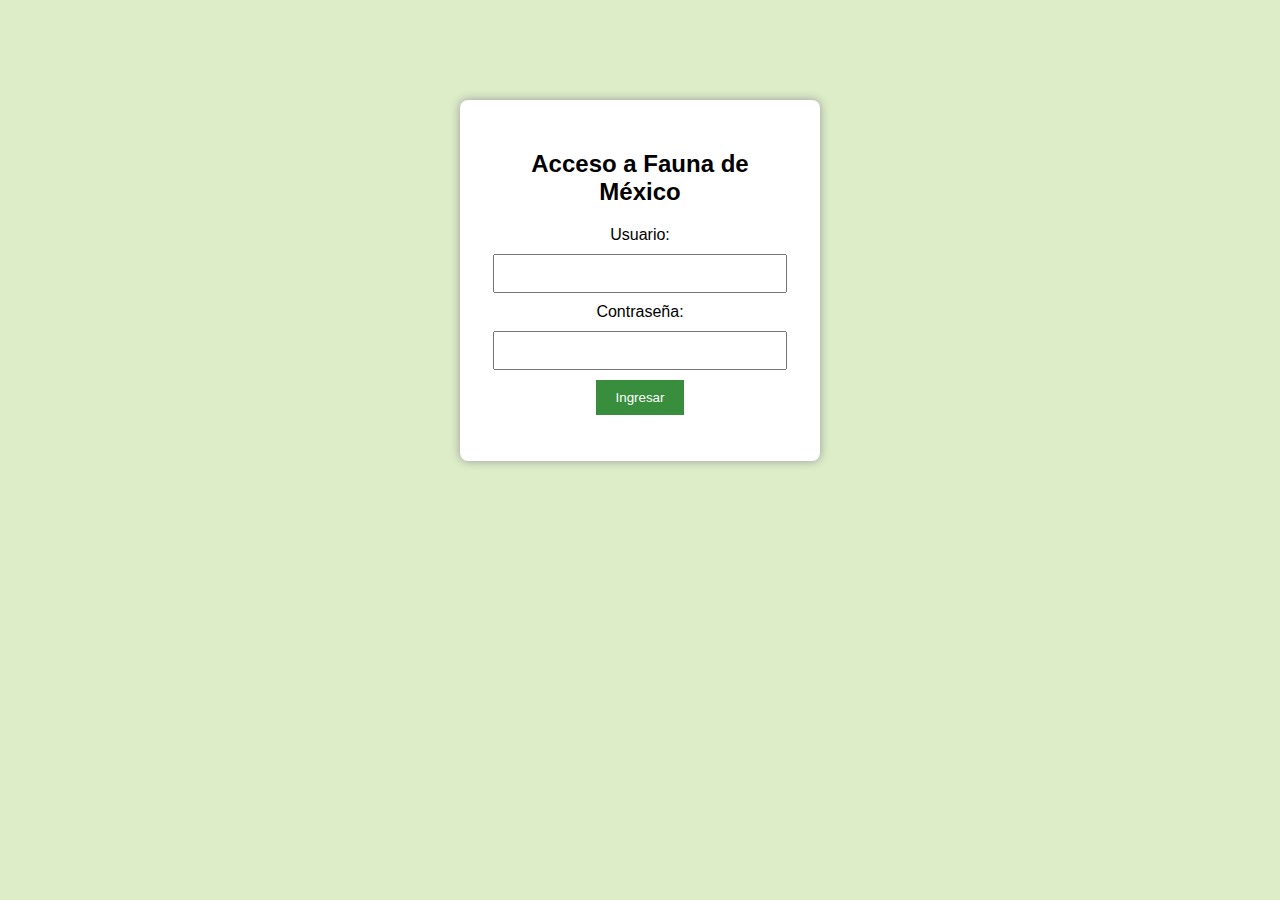
<file: FAUNA/index.html>
<!DOCTYPE html>
<html lang="es">
<head>
    <meta charset="UTF-8">
    <title>Acceso - Fauna de México</title>
    <link rel="stylesheet" href="style.css">
</head>
<body>
    <div class="login-container">
        <h2>Acceso a Fauna de México</h2>
        <form id="loginForm">
            <label for="username">Usuario:</label>
            <input type="text" id="username" required>

            <label for="password">Contraseña:</label>
            <input type="password" id="password" required>

            <button type="submit">Ingresar</button>
        </form>
        <p id="error-message" class="error"></p>
    </div>

    <script src="central.js"></script>
</body>
</html>
</file>
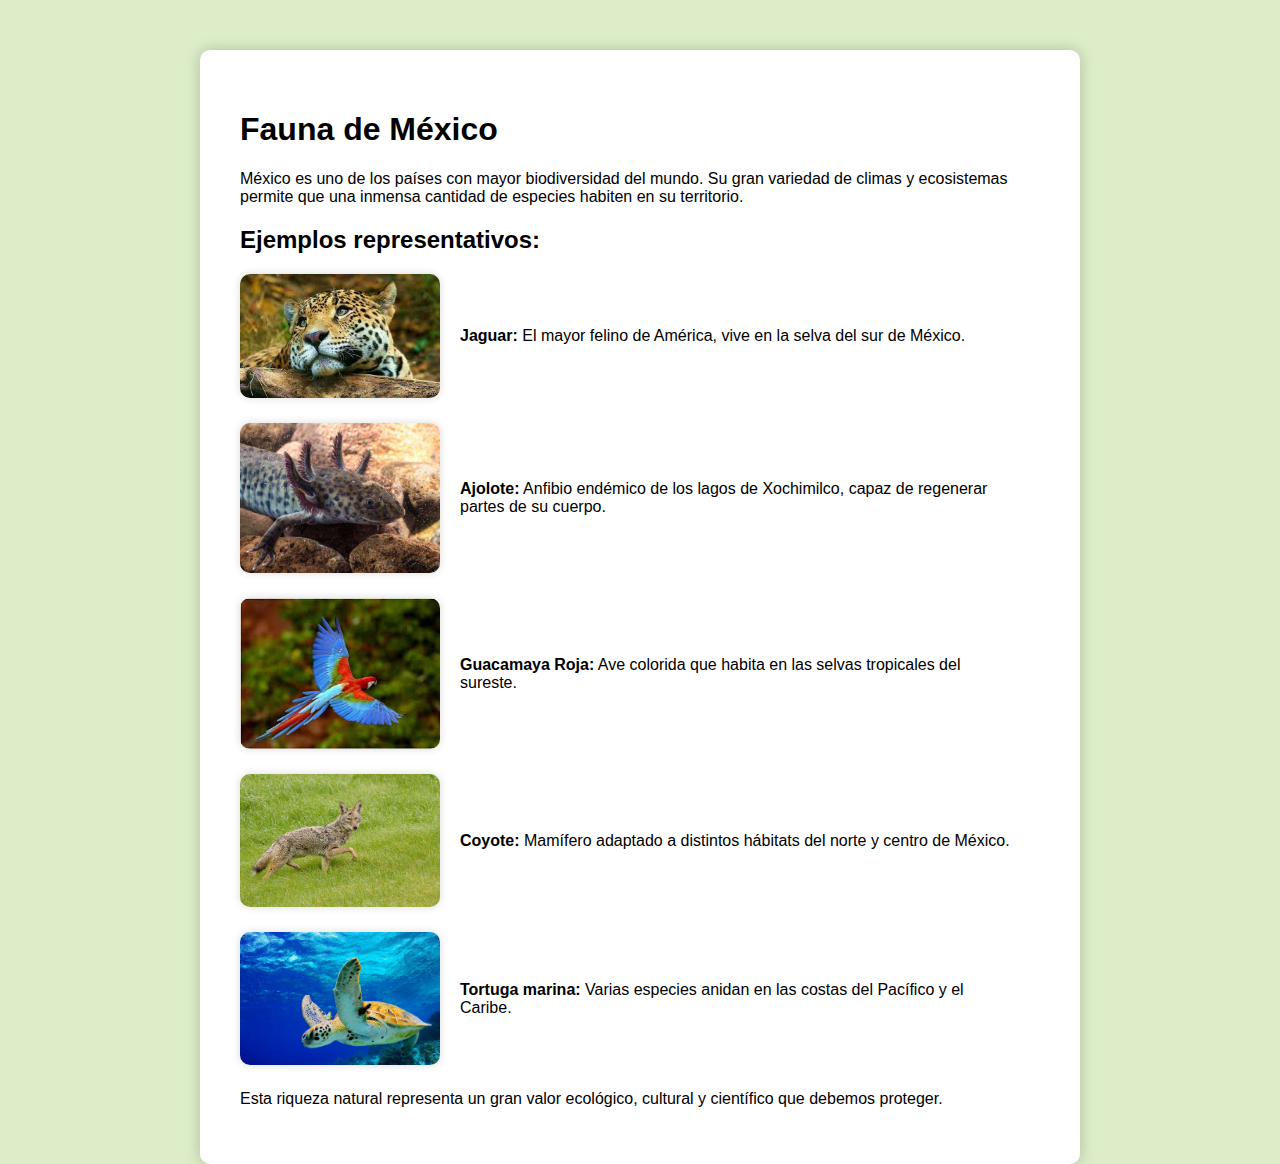
<file: FAUNA/info.html>
<!DOCTYPE html>
<html lang="es">
<head>
    <meta charset="UTF-8" />
    <title>Fauna de México</title>
    <link rel="stylesheet" href="style.css" />
    <style>
        .animal {
            display: flex;
            align-items: center;
            margin-bottom: 25px;
            gap: 20px;
        }
        .animal img {
            width: 200px;
            height: auto;
            border-radius: 10px;
            box-shadow: 0 0 8px rgba(0,0,0,0.15);
        }
        .animal-description {
            max-width: 550px;
        }
    </style>
</head>
<body>
    <div class="main-content">
        <h1>Fauna de México</h1>
        <p>
            México es uno de los países con mayor biodiversidad del mundo. Su gran variedad de climas y ecosistemas permite que una inmensa cantidad de especies habiten en su territorio.
        </p>

        <h2>Ejemplos representativos:</h2>

        <div class="animal">
            <img src="descarga.jpg" alt="Jaguar" />
            <div class="animal-description">
                <strong>Jaguar:</strong> El mayor felino de América, vive en la selva del sur de México.
            </div>
        </div>

        <div class="animal">
            <img src="ajolote.jpg" alt="Ajolote" />
            <div class="animal-description">
                <strong>Ajolote:</strong> Anfibio endémico de los lagos de Xochimilco, capaz de regenerar partes de su cuerpo.
            </div>
        </div>

        <div class="animal">
            <img src="guaca.jpg" alt="Guacamaya Roja" />
            <div class="animal-description">
                <strong>Guacamaya Roja:</strong> Ave colorida que habita en las selvas tropicales del sureste.
            </div>
        </div>

        <div class="animal">
            <img src="coyote.jpg" alt="Coyote" />
            <div class="animal-description">
                <strong>Coyote:</strong> Mamífero adaptado a distintos hábitats del norte y centro de México.
            </div>
        </div>

        <div class="animal">
            <img src="tortuga.jpg" alt="Tortuga marina" />
            <div class="animal-description">
                <strong>Tortuga marina:</strong> Varias especies anidan en las costas del Pacífico y el Caribe.
            </div>
        </div>

        <p>
            Esta riqueza natural representa un gran valor ecológico, cultural y científico que debemos proteger.
        </p>
    </div>
</body>
</html>
</file>
<file: FAUNA/style.css>
body {
    font-family: Arial, sans-serif;
    background: #dcedc8;
    margin: 0;
    padding: 0;
}

.login-container {
    width: 300px;
    margin: 100px auto;
    padding: 30px;
    background: white;
    border-radius: 8px;
    box-shadow: 0 0 10px #999;
    text-align: center;
}

input {
    width: 90%;
    padding: 10px;
    margin: 10px 0;
}

button {
    padding: 10px 20px;
    background: #388e3c;
    color: white;
    border: none;
    cursor: pointer;
}

button:hover {
    background: #2e7d32;
}

.error {
    color: red;
    margin-top: 10px;
}

.main-content {
    padding: 40px;
    max-width: 800px;
    margin: auto;
    background: white;
    margin-top: 50px;
    border-radius: 10px;
    box-shadow: 0 0 15px rgba(0,0,0,0.2);
}
</file>
